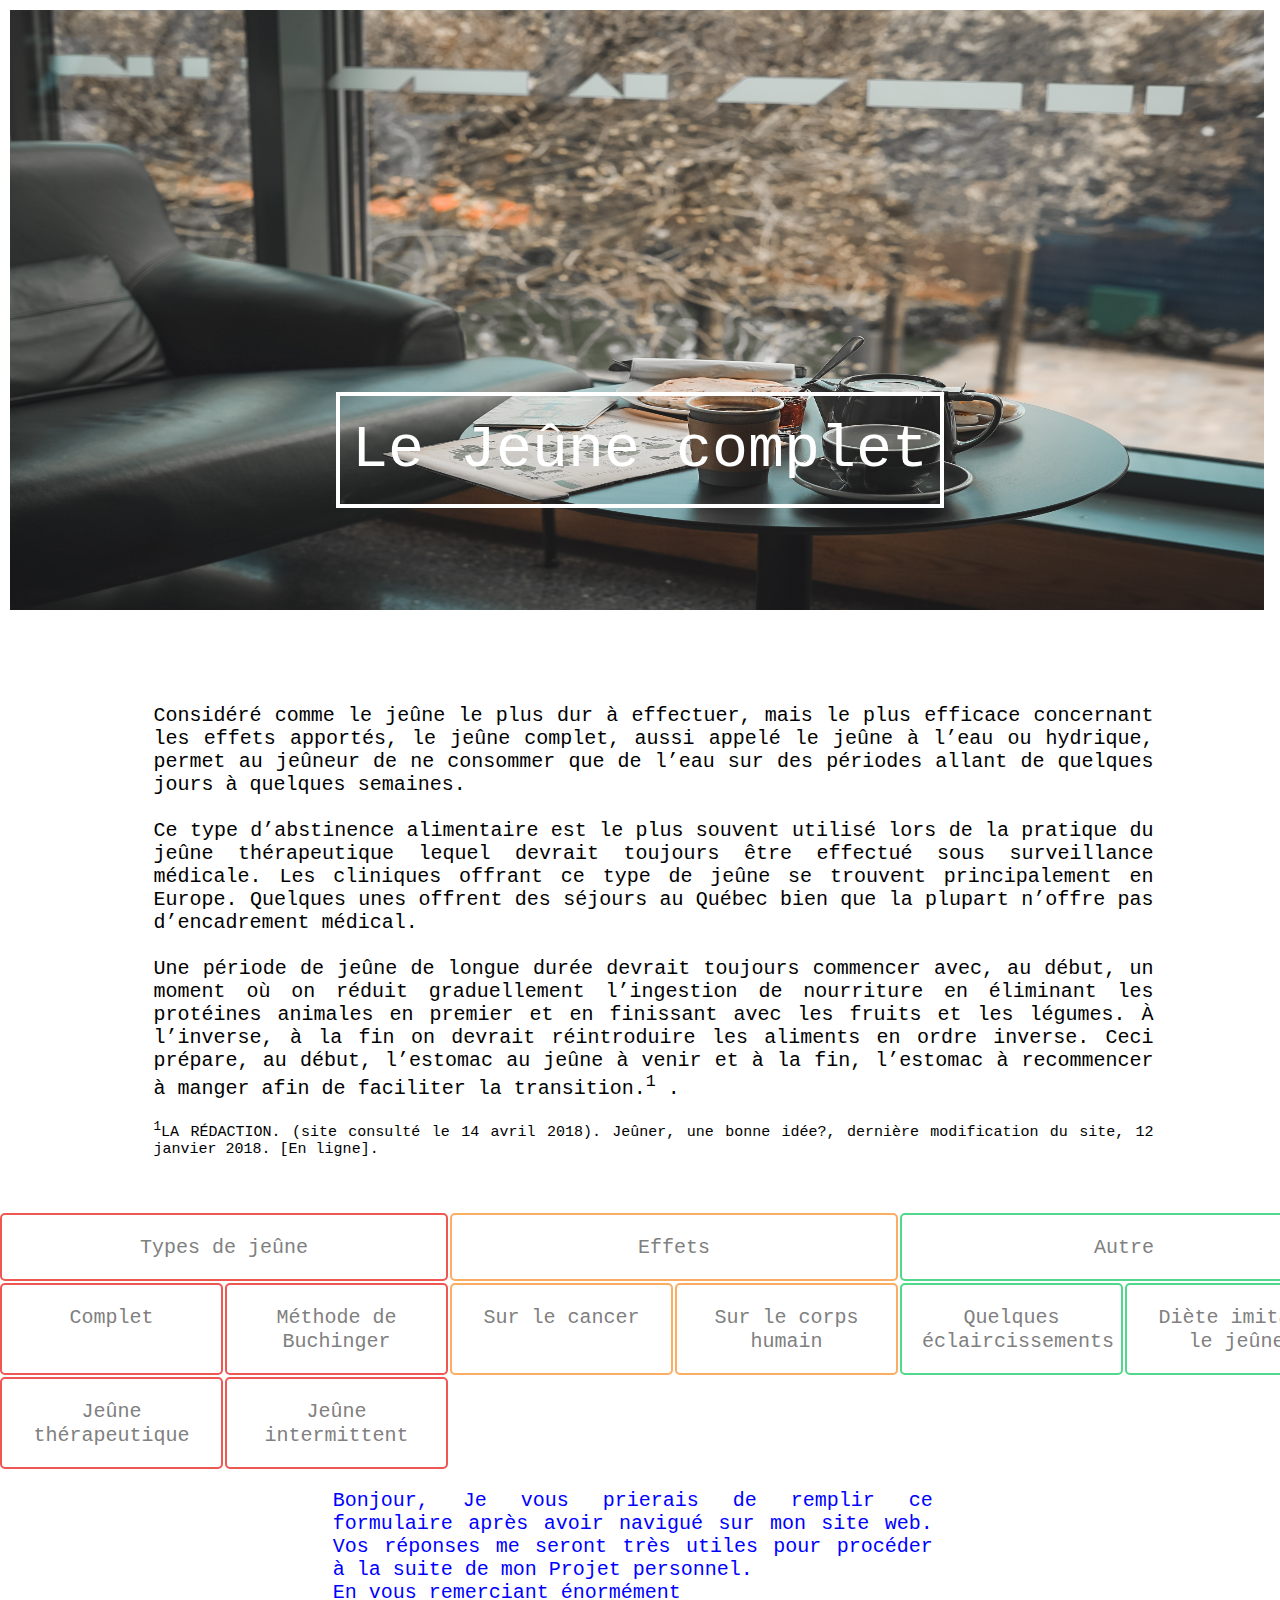
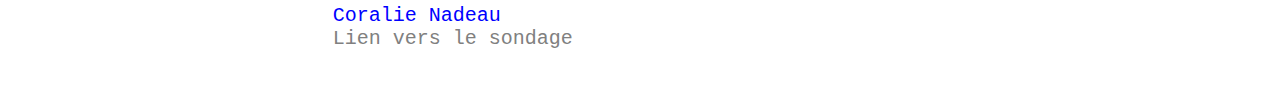
<file: 1complet.html>
<!DOCTYPE html>
<html lang="en" dir="ltr">
  <head>
    <meta charset="utf-8">
    <title>Jeûne complet</title>
    <link rel="stylesheet" href="1complet.css">
  </head>
  <body>
    <div id="img1">
      <img src="13.jpg" alt="This is an image">
      <div class="h2">Le Jeûne complet</div>
    </div>

    <div id="text">
      <p>
        Considéré comme le  jeûne le plus dur à effectuer, mais le plus efficace
        concernant les effets apportés, le jeûne complet, aussi appelé le jeûne
        à l’eau ou hydrique, permet au jeûneur de ne consommer que de l’eau sur
        des périodes allant de quelques jours à quelques semaines.<br><br>
        Ce type d’abstinence alimentaire est le plus souvent utilisé lors de la
        pratique du jeûne thérapeutique lequel devrait toujours être effectué
        sous surveillance médicale. Les cliniques offrant ce type de jeûne se
        trouvent principalement en Europe. Quelques unes offrent des séjours
        au Québec bien que la plupart n’offre pas d’encadrement médical.<br><br>
        Une période de jeûne de longue durée devrait toujours commencer avec,
        au début, un moment où on réduit graduellement l’ingestion de nourriture
        en éliminant les protéines animales en premier et en finissant avec
        les fruits et les légumes. À l’inverse, à la fin on devrait réintroduire
        les aliments en ordre inverse. Ceci prépare, au début, l’estomac au
        jeûne à venir et à la fin, l’estomac à recommencer à manger afin de
        faciliter la transition.<sup>1</sup>
        .
      </p>
      <p id="note">
        <sup>1</sup>LA RÉDACTION. (site consulté le 14 avril 2018). Jeûner, une bonne idée?, dernière modification du site, 12 janvier 2018. [En ligne].
        </p>
    </div>

    <div class="wrapper">
      <div class="box t1"><a href="#">Types de jeûne</a></div>
      <div class="box t2"><a href="#">Effets</a></div>
      <div class="box t3"><a href="#">Autre</a></div>
      <div class="box a11"><a href="1complet.html">Complet</a></div>
      <div class="box a12"><a href="2burchinger.html">Méthode de Buchinger</a></div>
      <div class="box a21"><a href="5cancer.html">Sur le cancer</a></div>
      <div class="box a22"><a href="6corps.html">Sur le corps humain</a></div>
      <div class="box a31"><a href="7eclaircissements.html">Quelques éclaircissements</a></div>
      <div class="box a32"><a href="8diete.html">Diète imitant le jeûne</a></div>
      <div class="box a13"><a href="2therapeutique.html">Jeûne thérapeutique</a></div>
      <div class="box a14"><a href="4intermittent.html">Jeûne intermittent</a></div>
    </div>

    <div id="sondage">
      <p>Bonjour,
        Je vous prierais de remplir ce formulaire après avoir navigué sur mon
        site web. Vos réponses me seront très utiles pour procéder à la suite de mon Projet personnel.
        <br>En vous remerciant énormément
        <br>Coralie Nadeau
        <br><a href="https://goo.gl/forms/xLpalSibY9UeHKh43">Lien vers le sondage</a>
      </p>
    </div>
  </body>
</html>
</file>
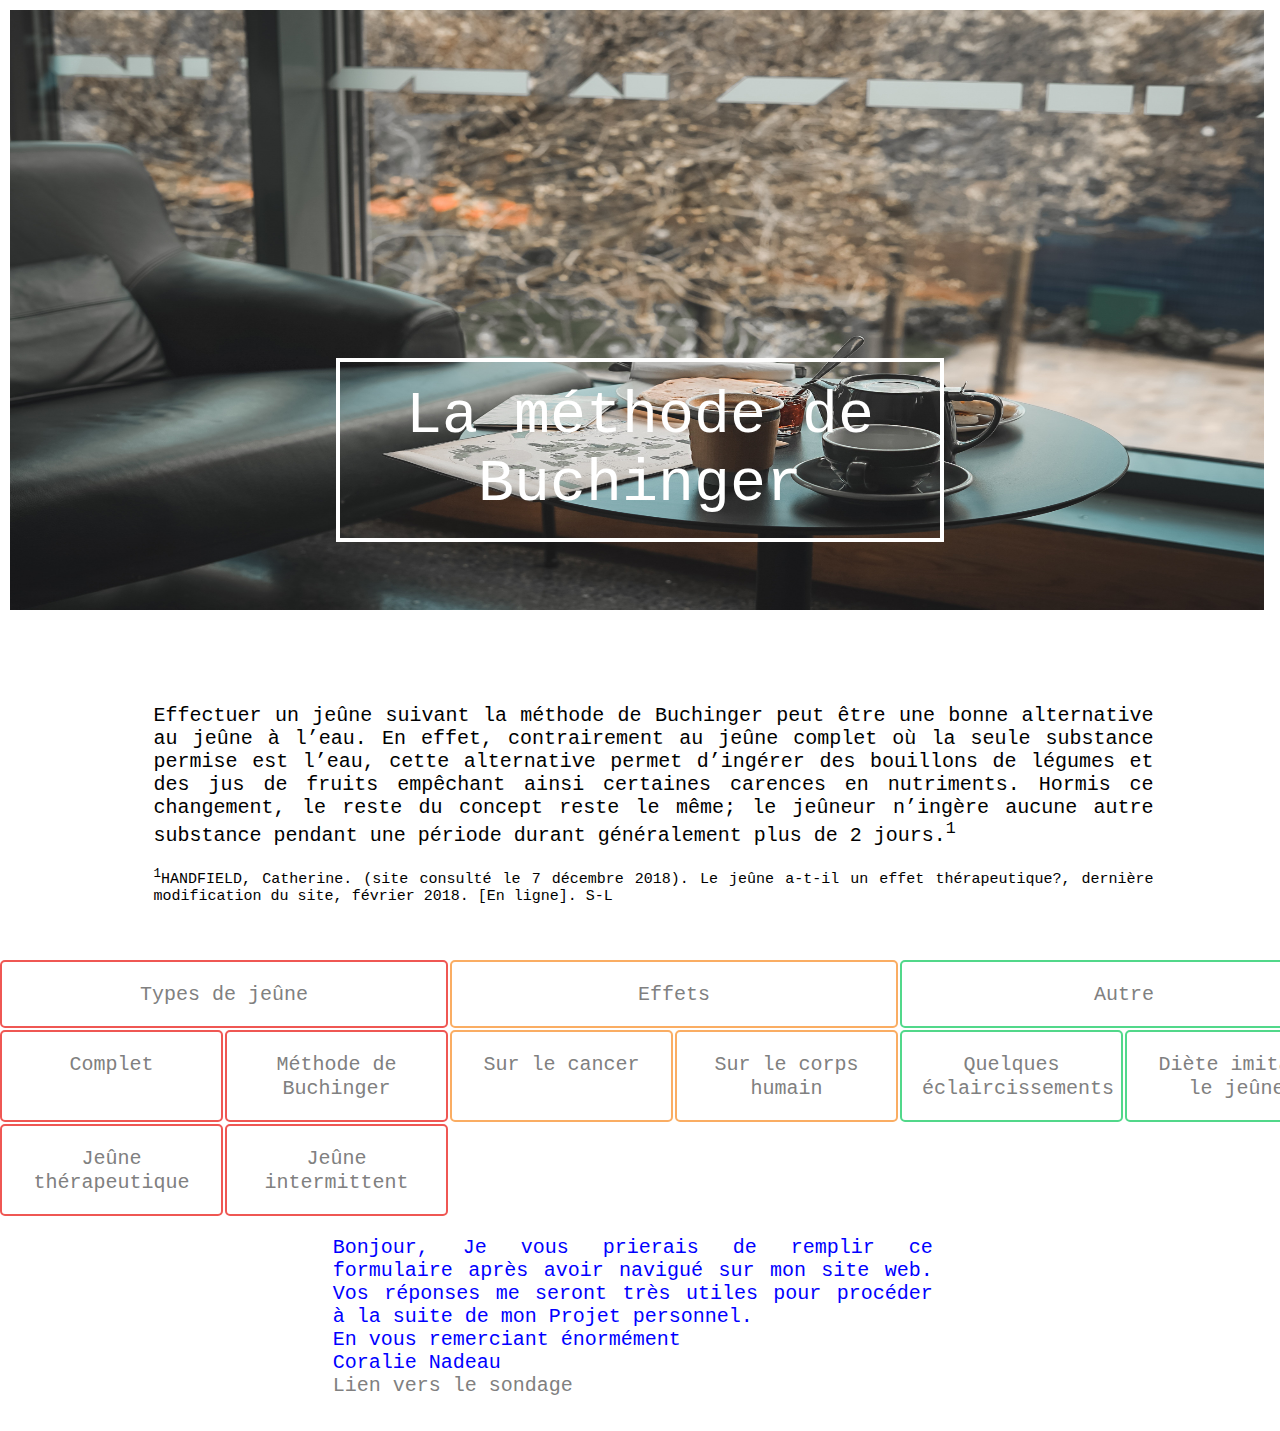
<file: 2burchinger.html>
<!DOCTYPE html>
<html lang="en" dir="ltr">
  <head>
    <meta charset="utf-8">
    <title>Méthode de Buchinger</title>
    <link rel="stylesheet" href="1complet.css">
  </head>
  <body>
    <div id="img1">
      <img src="13.jpg" alt="This is an image">
      <div class="h2">La méthode de Buchinger</div>
    </div>

    <div id="text">
      <p>
        Effectuer un jeûne suivant la méthode de Buchinger peut être une bonne
        alternative au jeûne à l’eau. En effet, contrairement au jeûne complet
        où la seule substance permise est l’eau, cette alternative permet
        d’ingérer des bouillons de légumes et des jus de fruits empêchant
        ainsi certaines carences en nutriments. Hormis ce changement, le
        reste du concept reste le même; le jeûneur n’ingère aucune autre
        substance pendant une période durant généralement plus de 2 jours.<sup>1</sup>

      </p>

      <p id="note">
        <sup>1</sup>HANDFIELD, Catherine. (site consulté le 7 décembre 2018).
        Le jeûne a-t-il un effet thérapeutique?, dernière modification du site,
        février 2018. [En ligne]. S-L

      </p>
    </div>
    </div>
    <div class="wrapper">
      <div class="box t1"><a href="#">Types de jeûne</a></div>
      <div class="box t2"><a href="#">Effets</a></div>
      <div class="box t3"><a href="#">Autre</a></div>
      <div class="box a11"><a href="1complet.html">Complet</a></div>
      <div class="box a12"><a href="2burchinger.html">Méthode de Buchinger</a></div>
      <div class="box a21"><a href="5cancer.html">Sur le cancer</a></div>
      <div class="box a22"><a href="6corps.html">Sur le corps humain</a></div>
      <div class="box a31"><a href="7eclaircissements.html">Quelques éclaircissements</a></div>
      <div class="box a32"><a href="8diete.html">Diète imitant le jeûne</a></div>
      <div class="box a13"><a href="2therapeutique.html">Jeûne thérapeutique</a></div>
      <div class="box a14"><a href="4intermittent.html">Jeûne intermittent</a></div>
    </div>
    <div id="sondage">
      <p>Bonjour,
        Je vous prierais de remplir ce formulaire après avoir navigué sur mon
        site web. Vos réponses me seront très utiles pour procéder à la suite de mon Projet personnel.
        <br>En vous remerciant énormément
        <br>Coralie Nadeau
        <br><a href="https://goo.gl/forms/xLpalSibY9UeHKh43">Lien vers le sondage</a>
      </p>
    </div>
  </body>
</html>
</file>
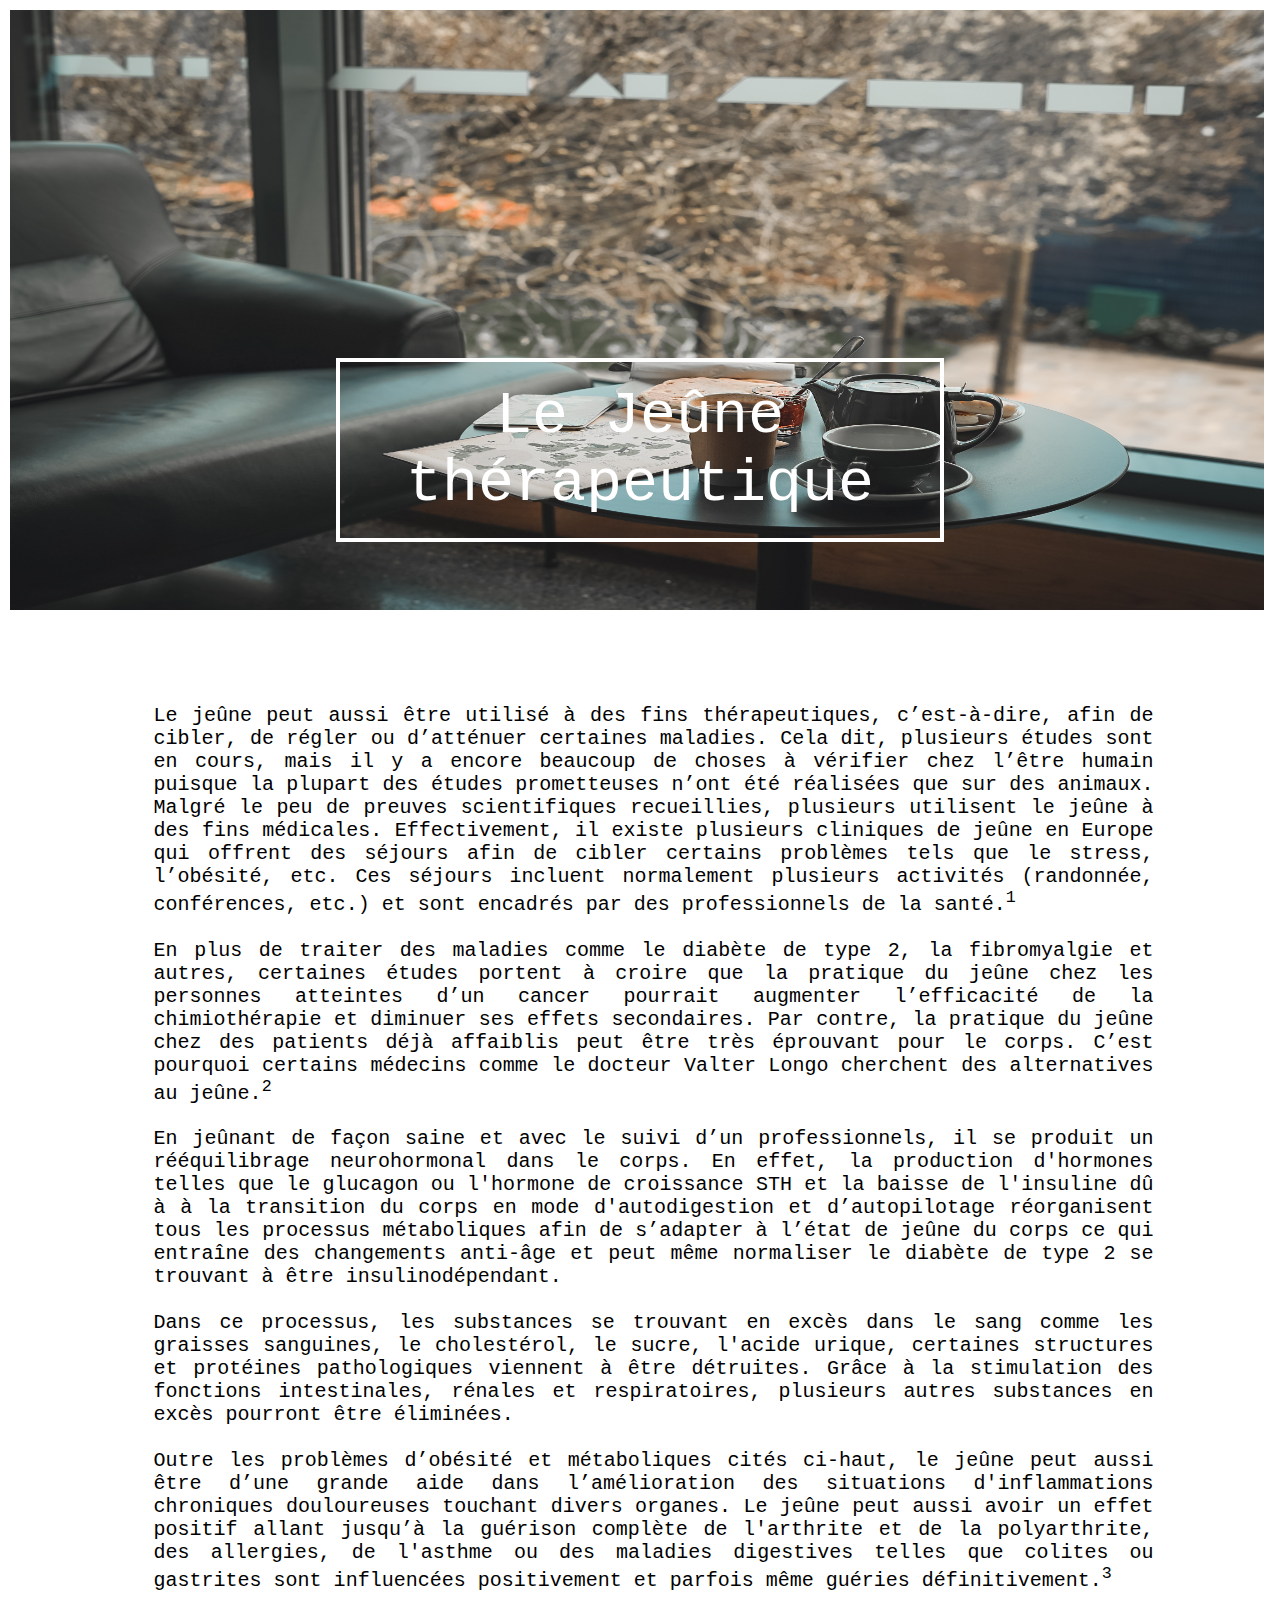
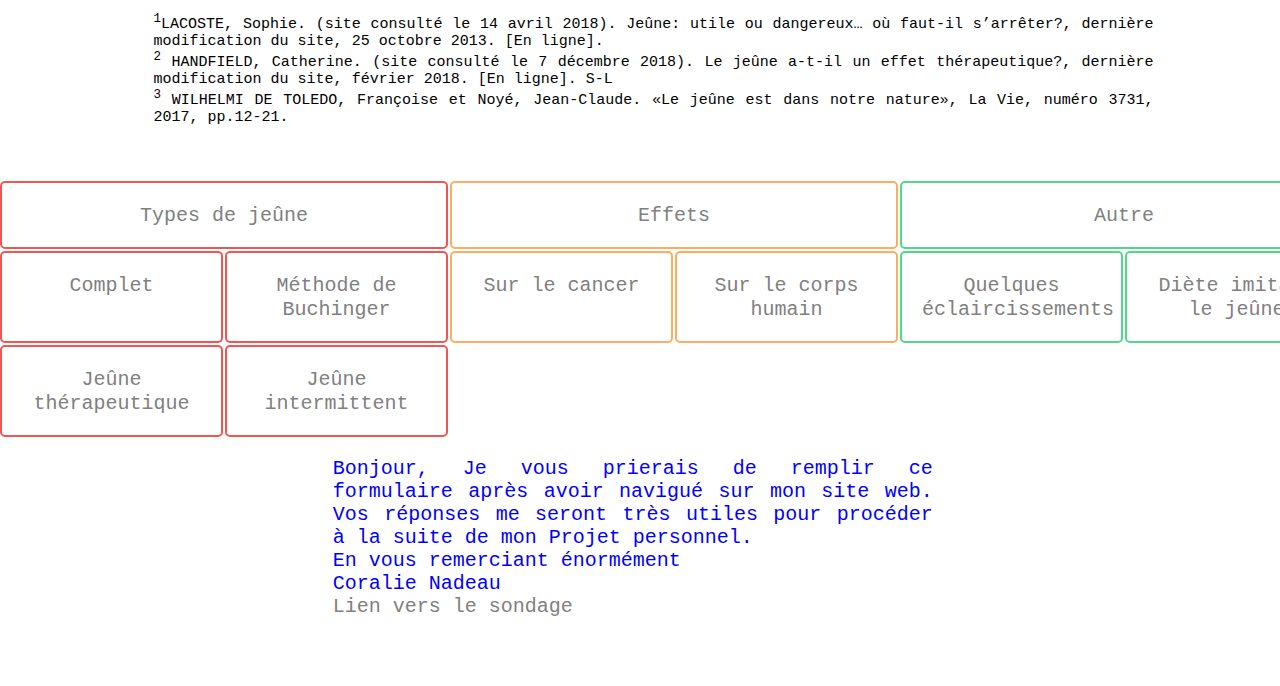
<file: 2therapeutique.html>
<!DOCTYPE html>
<html lang="en" dir="ltr">
  <head>
    <meta charset="utf-8">
    <title>Jeûne thérapeutique</title>
    <link rel="stylesheet" href="1complet.css">
  </head>
  <body>
    <div id="img1">
      <img src="13.jpg" alt="This is an image">
      <div class="h2">Le Jeûne thérapeutique</div>
    </div>

    <div id="text">
      <p>
        Le jeûne peut aussi être utilisé à des fins thérapeutiques, c’est-à-dire,
        afin de cibler, de régler ou d’atténuer certaines maladies. Cela dit,
        plusieurs études sont en cours, mais il y a encore beaucoup de choses
        à vérifier chez l’être humain puisque la plupart des études prometteuses
        n’ont été réalisées que sur des animaux. Malgré le peu de preuves
        scientifiques recueillies, plusieurs utilisent le jeûne à des fins
        médicales. Effectivement, il existe plusieurs cliniques de jeûne
        en Europe qui offrent des séjours afin de cibler certains problèmes
        tels que le stress, l’obésité, etc. Ces séjours incluent normalement
        plusieurs activités (randonnée, conférences, etc.) et sont encadrés
        par des professionnels de la santé.<sup>1</sup><br><br>

        En plus de traiter des maladies comme le diabète de type 2, la fibromyalgie et autres,
        certaines études portent à croire que la pratique du jeûne chez les personnes atteintes
        d’un cancer pourrait augmenter l’efficacité de la chimiothérapie et diminuer ses
        effets secondaires. Par contre, la pratique du jeûne chez des patients déjà
        affaiblis peut être très éprouvant pour le corps. C’est pourquoi certains
        médecins comme le docteur Valter Longo cherchent des alternatives au jeûne.<sup>2</sup><br><br>

        En jeûnant de façon saine et avec le suivi d’un professionnels, il se produit
        un rééquilibrage neurohormonal dans le corps. En effet, la production d'hormones
        telles que le glucagon ou l'hormone de croissance STH et la baisse de l'insuline
        dû à à la transition du corps en mode d'autodigestion et d’autopilotage
        réorganisent tous les processus métaboliques afin de s’adapter à l’état de
        jeûne du corps ce qui entraîne des changements anti-âge et peut même normaliser
        le diabète de type 2 se trouvant à être insulinodépendant.<br><br>

        Dans ce processus, les substances se trouvant en excès dans le sang comme
        les graisses sanguines, le cholestérol, le sucre, l'acide urique, certaines
        structures et protéines pathologiques viennent à être détruites. Grâce à la
        stimulation des fonctions intestinales, rénales et respiratoires, plusieurs
        autres substances en excès pourront être éliminées.<br><br>

        Outre les problèmes d’obésité et métaboliques cités ci-haut, le jeûne peut aussi
        être d’une grande aide dans l’amélioration des situations d'inflammations chroniques
        douloureuses touchant divers organes. Le jeûne peut aussi avoir un effet positif
        allant jusqu’à la guérison complète de l'arthrite et de la polyarthrite, des
        allergies, de l'asthme ou des maladies digestives telles que colites ou
        gastrites sont influencées positivement et parfois même guéries définitivement.<sup>3</sup>

      </p>

      <p id="note">
        <sup>1</sup>LACOSTE, Sophie. (site consulté le 14 avril 2018). Jeûne: utile ou dangereux… où faut-il s’arrêter?, dernière modification du site, 25 octobre 2013. [En ligne].
        <br><sup>2</sup> HANDFIELD, Catherine. (site consulté le 7 décembre 2018). Le jeûne a-t-il un effet thérapeutique?, dernière modification du site, février 2018. [En ligne]. S-L
        <br><sup>3</sup> WILHELMI DE TOLEDO, Françoise et Noyé, Jean-Claude. «Le jeûne est dans notre nature», La Vie, numéro 3731, 2017, pp.12-21.
      </p>
    </div>
    </div>
    <div class="wrapper">
      <div class="box t1"><a href="#">Types de jeûne</a></div>
      <div class="box t2"><a href="#">Effets</a></div>
      <div class="box t3"><a href="#">Autre</a></div>
      <div class="box a11"><a href="1complet.html">Complet</a></div>
      <div class="box a12"><a href="2burchinger.html">Méthode de Buchinger</a></div>
      <div class="box a21"><a href="5cancer.html">Sur le cancer</a></div>
      <div class="box a22"><a href="6corps.html">Sur le corps humain</a></div>
      <div class="box a31"><a href="7eclaircissements.html">Quelques éclaircissements</a></div>
      <div class="box a32"><a href="8diete.html">Diète imitant le jeûne</a></div>
      <div class="box a13"><a href="2therapeutique.html">Jeûne thérapeutique</a></div>
      <div class="box a14"><a href="4intermittent.html">Jeûne intermittent</a></div>
    </div>

    <div id="sondage">
      <p>Bonjour,
        Je vous prierais de remplir ce formulaire après avoir navigué sur mon
        site web. Vos réponses me seront très utiles pour procéder à la suite de mon Projet personnel.
        <br>En vous remerciant énormément
        <br>Coralie Nadeau
        <br><a href="https://goo.gl/forms/xLpalSibY9UeHKh43">Lien vers le sondage</a>
      </p>
    </div>
  </body>
</html>
</file>
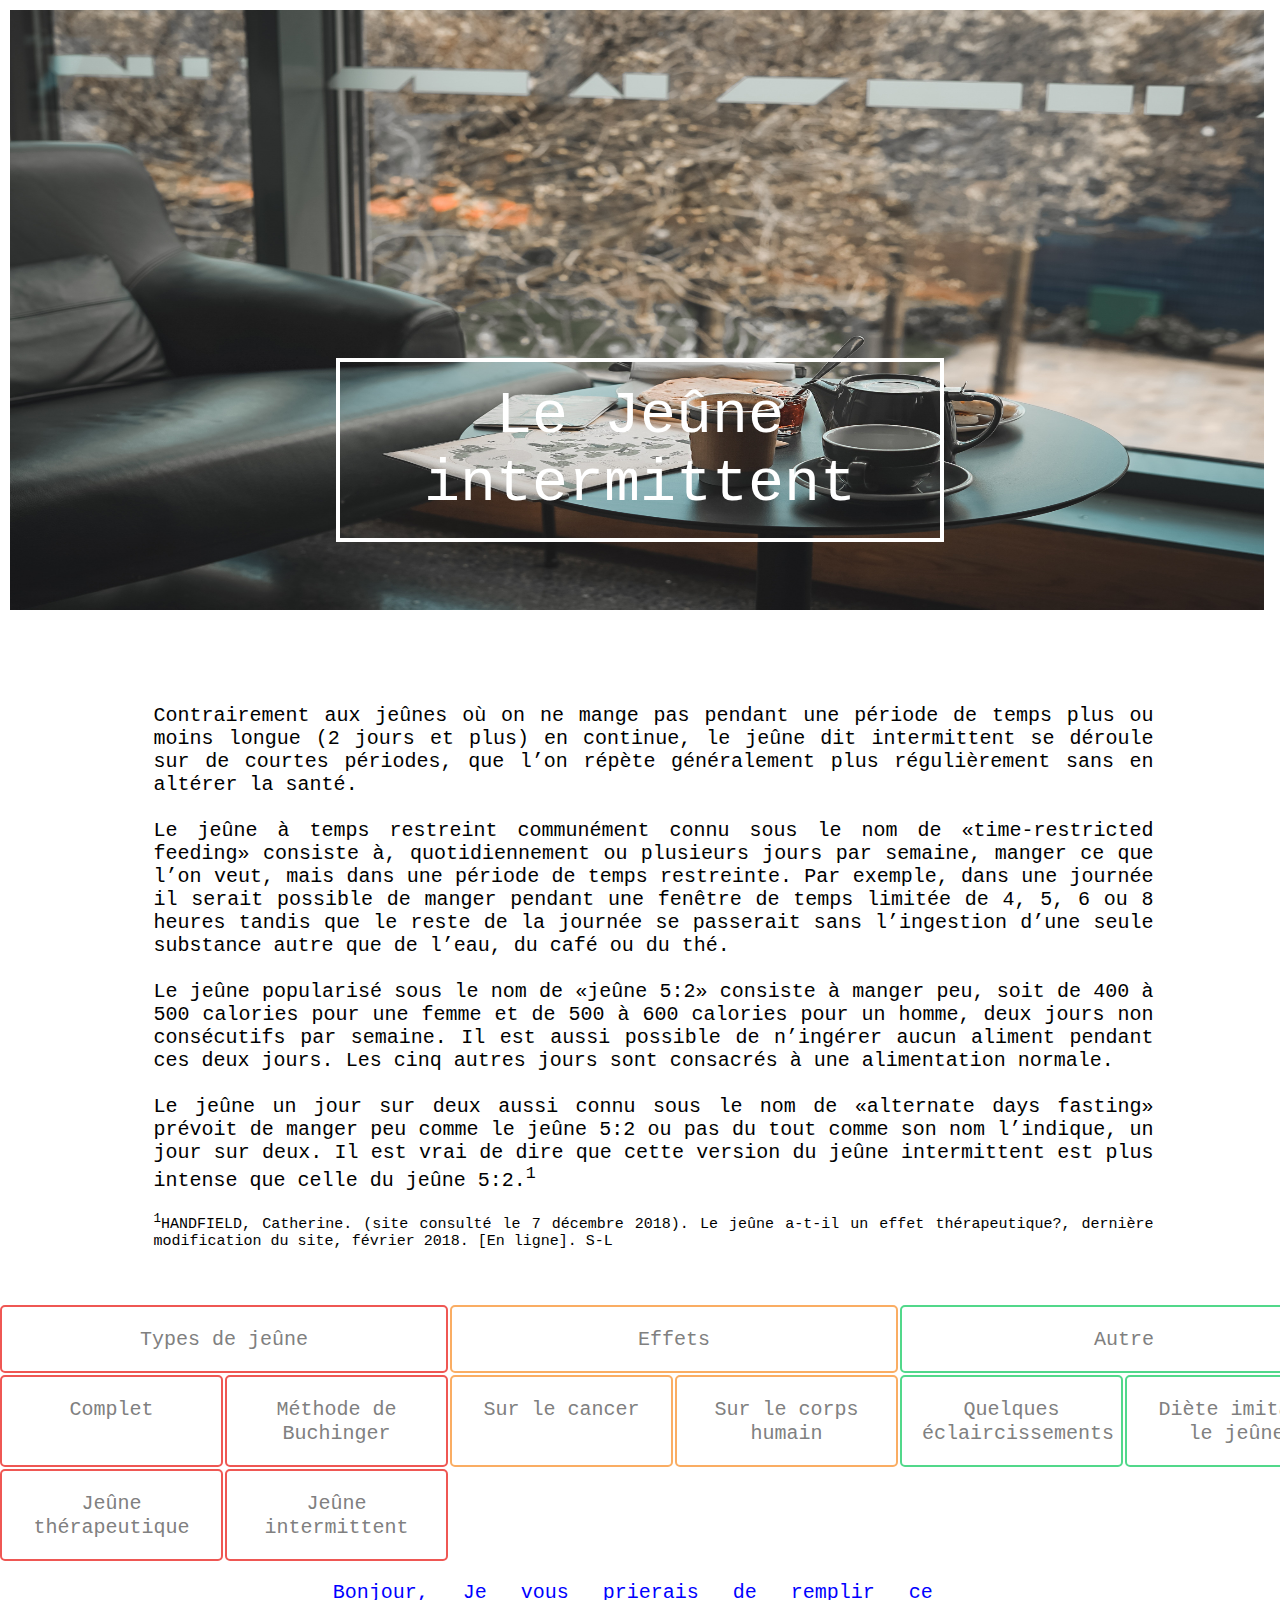
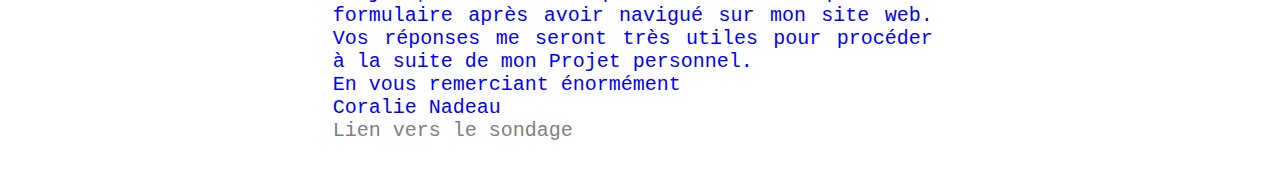
<file: 4intermittent.html>
<!DOCTYPE html>
<html lang="en" dir="ltr">
  <head>
    <meta charset="utf-8">
    <title>Jeûne intermittent</title>
    <link rel="stylesheet" href="1complet.css">
  </head>
  <body>
    <div id="img1">
      <img src="13.jpg" alt="This is an image">
      <div class="h2">Le Jeûne intermittent</div>
    </div>

    <div id="text">
      <p>
        Contrairement aux jeûnes où on ne mange pas pendant une période de temps
        plus ou moins longue (2 jours et plus) en continue, le jeûne dit intermittent
        se déroule sur de courtes périodes, que l’on répète généralement plus
        régulièrement sans en altérer la santé.<br><br>

        Le jeûne à temps restreint communément connu sous le nom de «time-restricted
        feeding» consiste à,  quotidiennement ou plusieurs jours par semaine,  manger
        ce que l’on veut, mais dans une période de temps restreinte. Par exemple, dans
        une journée il serait possible de manger pendant une fenêtre de temps limitée
        de 4, 5,  6 ou 8 heures tandis que le reste de la journée se passerait sans
        l’ingestion d’une seule substance autre que de l’eau, du café ou du thé.<br><br>

        Le jeûne popularisé sous le nom de  «jeûne 5:2» consiste à manger peu, soit de
        400 à 500 calories pour une femme et de 500 à 600 calories pour un homme, deux
        jours non consécutifs par semaine. Il est aussi possible de n’ingérer aucun
        aliment pendant ces deux jours. Les cinq autres jours sont consacrés à une
        alimentation normale.<br><br>

        Le jeûne un jour sur deux aussi connu sous le nom de «alternate days fasting»
        prévoit de manger peu comme le jeûne 5:2 ou pas du tout comme son nom l’indique,
        un jour sur deux. Il est vrai de dire que cette version du jeûne intermittent
        est plus intense que celle du jeûne 5:2.<sup>1</sup>


      </p>

      <p id="note">
        <sup>1</sup>HANDFIELD, Catherine. (site consulté le 7 décembre 2018).
         Le jeûne a-t-il un effet thérapeutique?, dernière modification du site,
          février 2018. [En ligne]. S-L
        </p>
    </div>
    </div>
    <div class="wrapper">
      <div class="box t1"><a href="#">Types de jeûne</a></div>
      <div class="box t2"><a href="#">Effets</a></div>
      <div class="box t3"><a href="#">Autre</a></div>
      <div class="box a11"><a href="1complet.html">Complet</a></div>
      <div class="box a12"><a href="2burchinger.html">Méthode de Buchinger</a></div>
      <div class="box a21"><a href="5cancer.html">Sur le cancer</a></div>
      <div class="box a22"><a href="6corps.html">Sur le corps humain</a></div>
      <div class="box a31"><a href="7eclaircissements.html">Quelques éclaircissements</a></div>
      <div class="box a32"><a href="8diete.html">Diète imitant le jeûne</a></div>
      <div class="box a13"><a href="2therapeutique.html">Jeûne thérapeutique</a></div>
      <div class="box a14"><a href="4intermittent.html">Jeûne intermittent</a></div>
    </div>

    <div id="sondage">
      <p>Bonjour,
        Je vous prierais de remplir ce formulaire après avoir navigué sur mon
        site web. Vos réponses me seront très utiles pour procéder à la suite de mon Projet personnel.
        <br>En vous remerciant énormément
        <br>Coralie Nadeau
        <br><a href="https://goo.gl/forms/xLpalSibY9UeHKh43">Lien vers le sondage</a>
      </p>
    </div>
  </body>
</html>
</file>
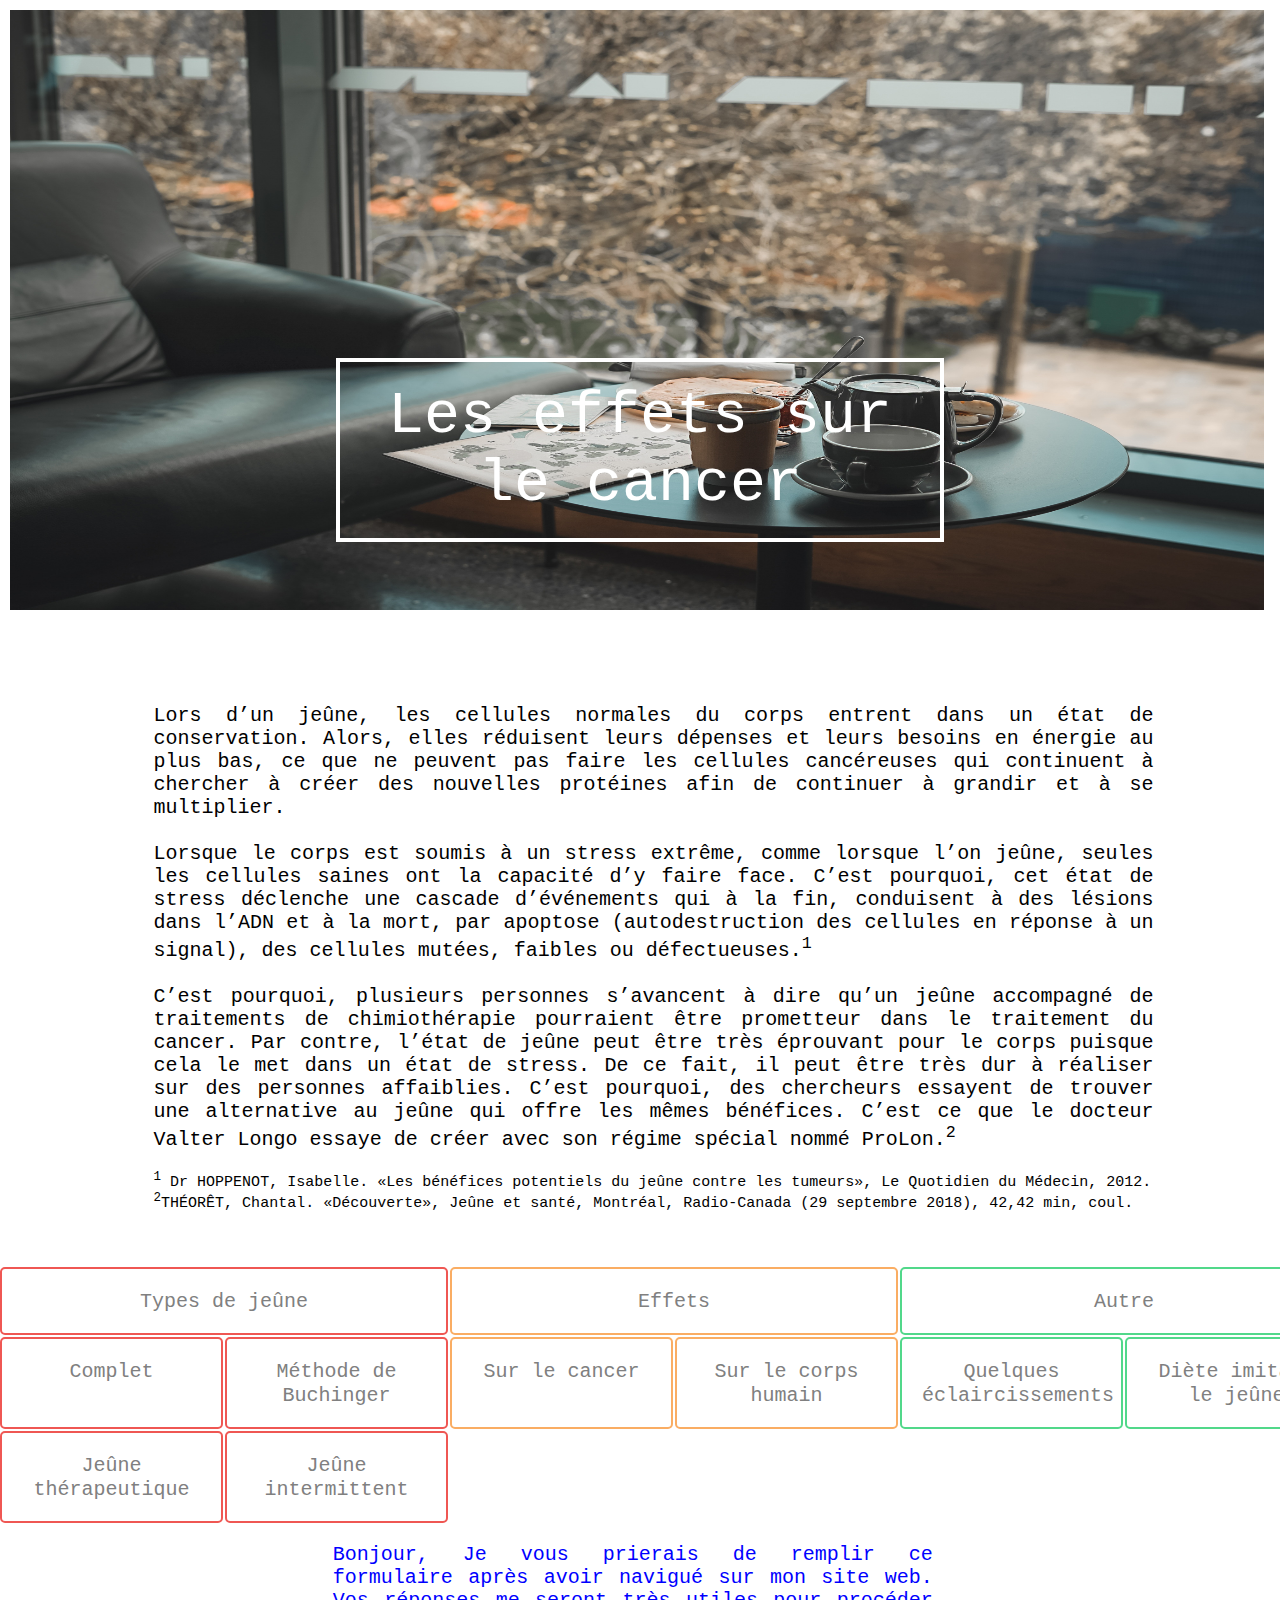
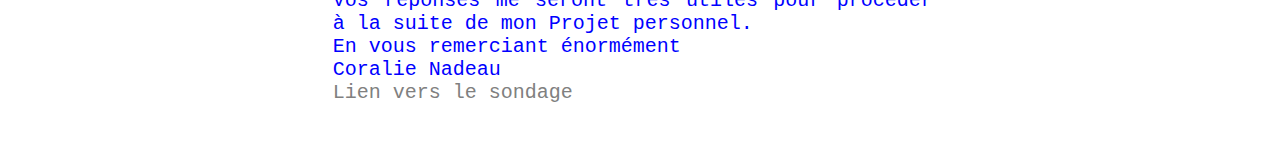
<file: 5cancer.html>
<!DOCTYPE html>
<html lang="en" dir="ltr">
  <head>
    <meta charset="utf-8">
    <title>Sur le cancer</title>
    <link rel="stylesheet" href="1complet.css">
  </head>
  <body>
    <div id="img1">
      <img src="13.jpg" alt="This is an image">
      <div class="h2">Les effets sur le cancer</div>
    </div>

    <div id="text">
      <p>
          Lors d’un jeûne, les cellules normales du corps entrent dans un état de
          conservation. Alors, elles réduisent leurs dépenses et leurs besoins en
          énergie au plus bas, ce que ne peuvent pas faire les cellules cancéreuses
          qui continuent à chercher à créer des nouvelles protéines afin de
          continuer à grandir et à se multiplier.<br><br>

          Lorsque le corps est soumis à un stress extrême, comme lorsque l’on jeûne, seules
          les cellules saines ont la capacité d’y faire face. C’est pourquoi, cet état de
          stress déclenche une cascade d’événements qui à la fin, conduisent à des lésions
          dans l’ADN et à la mort, par apoptose (autodestruction des cellules en réponse
          à un signal), des cellules mutées, faibles ou défectueuses.<sup>1</sup><br><br>

          C’est pourquoi, plusieurs personnes s’avancent à dire qu’un jeûne accompagné de
          traitements de chimiothérapie pourraient être prometteur dans le traitement du
          cancer. Par contre, l’état de jeûne peut être très éprouvant pour le corps
          puisque cela le met dans un état de stress. De ce fait, il peut être très dur
          à réaliser sur des personnes affaiblies. C’est pourquoi, des chercheurs essayent
          de trouver une alternative au jeûne qui offre les mêmes bénéfices. C’est ce
          que le docteur Valter Longo essaye de créer avec son régime spécial nommé ProLon.<sup>2</sup>

      </p>

      <p id="note">
        <sup>1</sup> Dr HOPPENOT, Isabelle. «Les bénéfices potentiels du jeûne
         contre les tumeurs», Le Quotidien du Médecin, 2012.
        <br><sup>2</sup>THÉORÊT, Chantal.  «Découverte», Jeûne et santé, Montréal,
         Radio-Canada (29 septembre 2018), 42,42 min, coul.
      </p>
    </div>
    </div>
    <div class="wrapper">
      <div class="box t1"><a href="#">Types de jeûne</a></div>
      <div class="box t2"><a href="#">Effets</a></div>
      <div class="box t3"><a href="#">Autre</a></div>
      <div class="box a11"><a href="1complet.html">Complet</a></div>
      <div class="box a12"><a href="2burchinger.html">Méthode de Buchinger</a></div>
      <div class="box a21"><a href="5cancer.html">Sur le cancer</a></div>
      <div class="box a22"><a href="6corps.html">Sur le corps humain</a></div>
      <div class="box a31"><a href="7eclaircissements.html">Quelques éclaircissements</a></div>
      <div class="box a32"><a href="8diete.html">Diète imitant le jeûne</a></div>
      <div class="box a13"><a href="2therapeutique.html">Jeûne thérapeutique</a></div>
      <div class="box a14"><a href="4intermittent.html">Jeûne intermittent</a></div>
    </div>

    <div id="sondage">
      <p>Bonjour,
        Je vous prierais de remplir ce formulaire après avoir navigué sur mon
        site web. Vos réponses me seront très utiles pour procéder à la suite de mon Projet personnel.
        <br>En vous remerciant énormément
        <br>Coralie Nadeau
        <br><a href="https://goo.gl/forms/xLpalSibY9UeHKh43">Lien vers le sondage</a>
      </p>
    </div>
  </body>
</html>
</file>
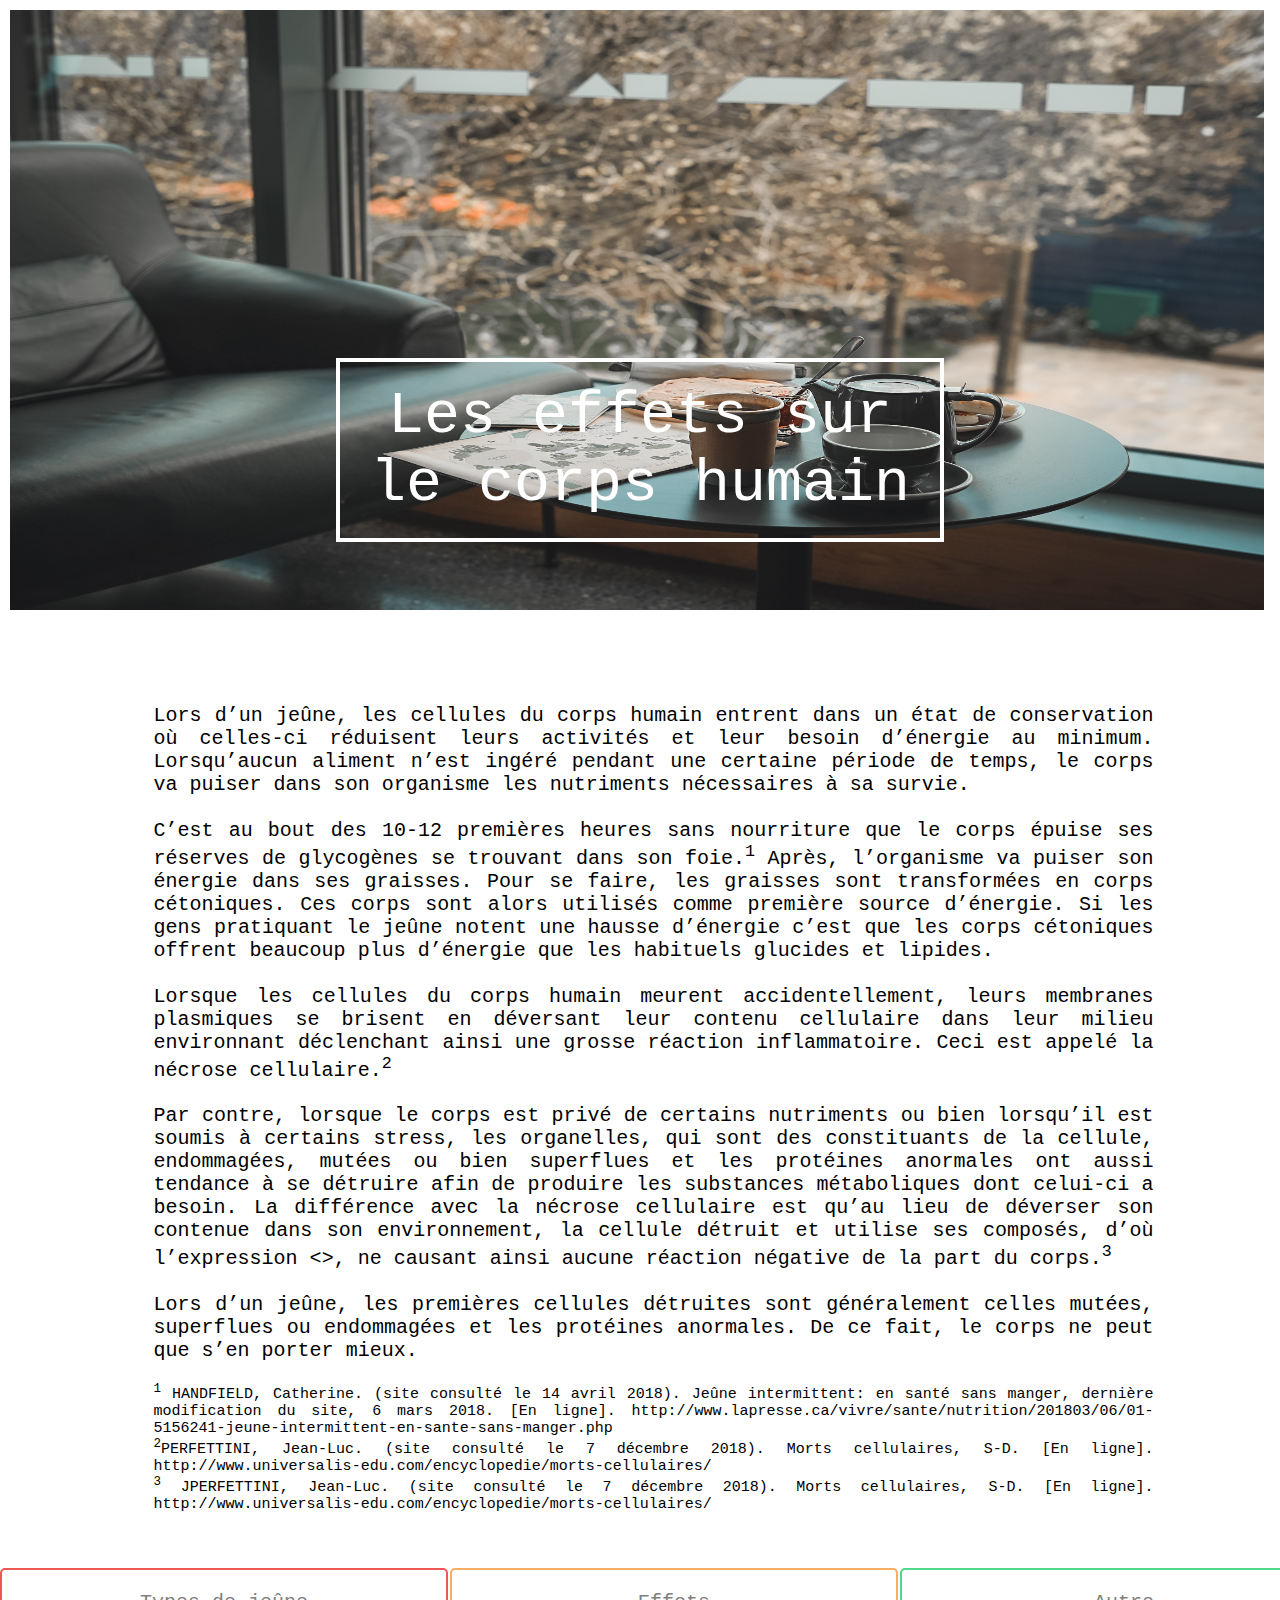
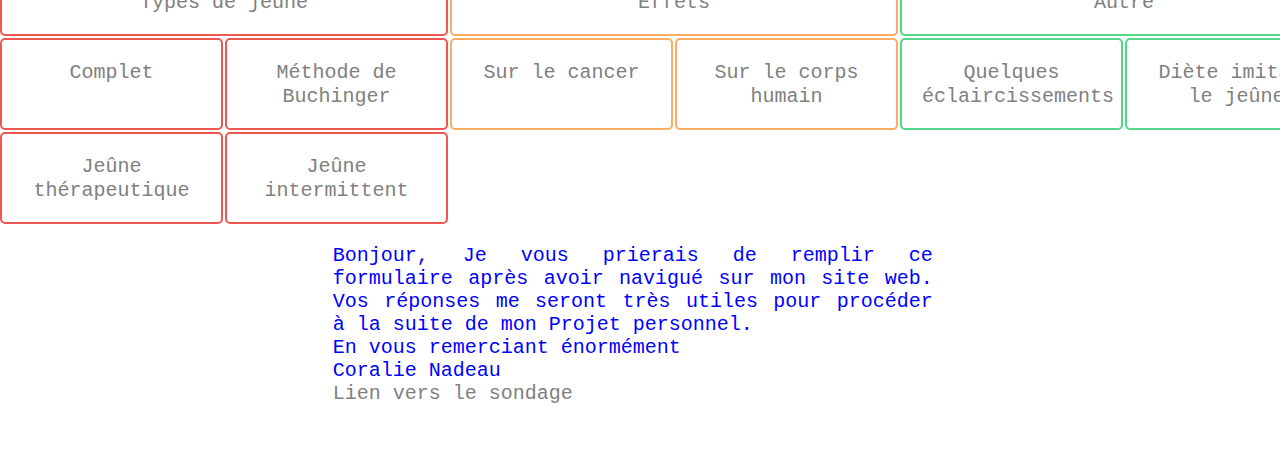
<file: 6corps.html>
<!DOCTYPE html>
<html lang="en" dir="ltr">
  <head>
    <meta charset="utf-8">
    <title>Sur le corps humain</title>
    <link rel="stylesheet" href="1complet.css">
  </head>
  <body>
    <div id="img1">
      <img src="13.jpg" alt="This is an image">
      <div class="h2">Les effets sur le corps humain</div>
    </div>

    <div id="text">
      <p>
        Lors d’un jeûne, les cellules du corps humain entrent dans un état de
        conservation où celles-ci réduisent leurs activités et leur besoin d’énergie
        au minimum. Lorsqu’aucun aliment n’est ingéré pendant une certaine période
        de temps, le corps va puiser dans son organisme les nutriments nécessaires
        à sa survie.<br><br>

        C’est au bout des 10-12 premières heures sans nourriture que le corps épuise ses
        réserves de glycogènes se trouvant dans son foie.<sup>1</sup> Après, l’organisme va puiser
        son énergie dans ses graisses. Pour se faire, les graisses sont transformées
        en corps cétoniques. Ces corps sont alors utilisés comme première source d’énergie.
        Si les gens pratiquant le jeûne notent une hausse d’énergie c’est que les corps
        cétoniques offrent beaucoup plus d’énergie que les habituels glucides et lipides.<br><br>

        Lorsque les cellules du corps humain meurent accidentellement, leurs membranes
        plasmiques se brisent en déversant leur contenu cellulaire dans leur milieu
        environnant déclenchant ainsi une grosse réaction inflammatoire. Ceci est
        appelé la nécrose cellulaire.<sup>2</sup><br><br>

        Par contre, lorsque le corps est privé de certains nutriments ou bien lorsqu’il
        est soumis à certains stress, les organelles, qui sont des constituants de la
        cellule, endommagées, mutées ou bien superflues et les protéines anormales
        ont aussi tendance à se détruire afin de produire les substances métaboliques
        dont celui-ci a besoin. La différence avec la nécrose cellulaire est qu’au
        lieu de déverser son contenue dans son environnement, la cellule détruit
        et utilise ses composés, d’où l’expression <<auto-cannibalisme cellulaire>>,
        ne causant ainsi aucune réaction négative de la part du corps.<sup>3</sup><br><br>

        Lors d’un jeûne, les premières cellules détruites sont généralement celles
        mutées, superflues ou endommagées et les protéines anormales. De ce fait,
        le corps ne peut que s’en porter mieux.


      </p>

      <p id="note">
        <sup>1</sup>  HANDFIELD, Catherine. (site consulté le 14 avril 2018).
        Jeûne intermittent: en santé sans manger, dernière modification du site,
        6 mars 2018. [En ligne].
        http://www.lapresse.ca/vivre/sante/nutrition/201803/06/01-5156241-jeune-intermittent-en-sante-sans-manger.php
        <br><sup>2</sup>PERFETTINI, Jean-Luc. (site consulté le 7 décembre 2018).
        Morts cellulaires, S-D. [En ligne]. http://www.universalis-edu.com/encyclopedie/morts-cellulaires/
        <br><sup>3</sup> JPERFETTINI, Jean-Luc. (site consulté le 7 décembre 2018).
        Morts cellulaires, S-D. [En ligne]. http://www.universalis-edu.com/encyclopedie/morts-cellulaires/
      </p>

    </div>
    </div>
    <div class="wrapper">
      <div class="box t1"><a href="#">Types de jeûne</a></div>
      <div class="box t2"><a href="#">Effets</a></div>
      <div class="box t3"><a href="#">Autre</a></div>
      <div class="box a11"><a href="1complet.html">Complet</a></div>
      <div class="box a12"><a href="2burchinger.html">Méthode de Buchinger</a></div>
      <div class="box a21"><a href="5cancer.html">Sur le cancer</a></div>
      <div class="box a22"><a href="6corps.html">Sur le corps humain</a></div>
      <div class="box a31"><a href="7eclaircissements.html">Quelques éclaircissements</a></div>
      <div class="box a32"><a href="8diete.html">Diète imitant le jeûne</a></div>
      <div class="box a13"><a href="2therapeutique.html">Jeûne thérapeutique</a></div>
      <div class="box a14"><a href="4intermittent.html">Jeûne intermittent</a></div>
    </div>

    <div id="sondage">
      <p>Bonjour,
        Je vous prierais de remplir ce formulaire après avoir navigué sur mon
        site web. Vos réponses me seront très utiles pour procéder à la suite de mon Projet personnel.
        <br>En vous remerciant énormément
        <br>Coralie Nadeau
        <br><a href="https://goo.gl/forms/xLpalSibY9UeHKh43">Lien vers le sondage</a>
      </p>
    </div>
  </body>
</html>
</file>
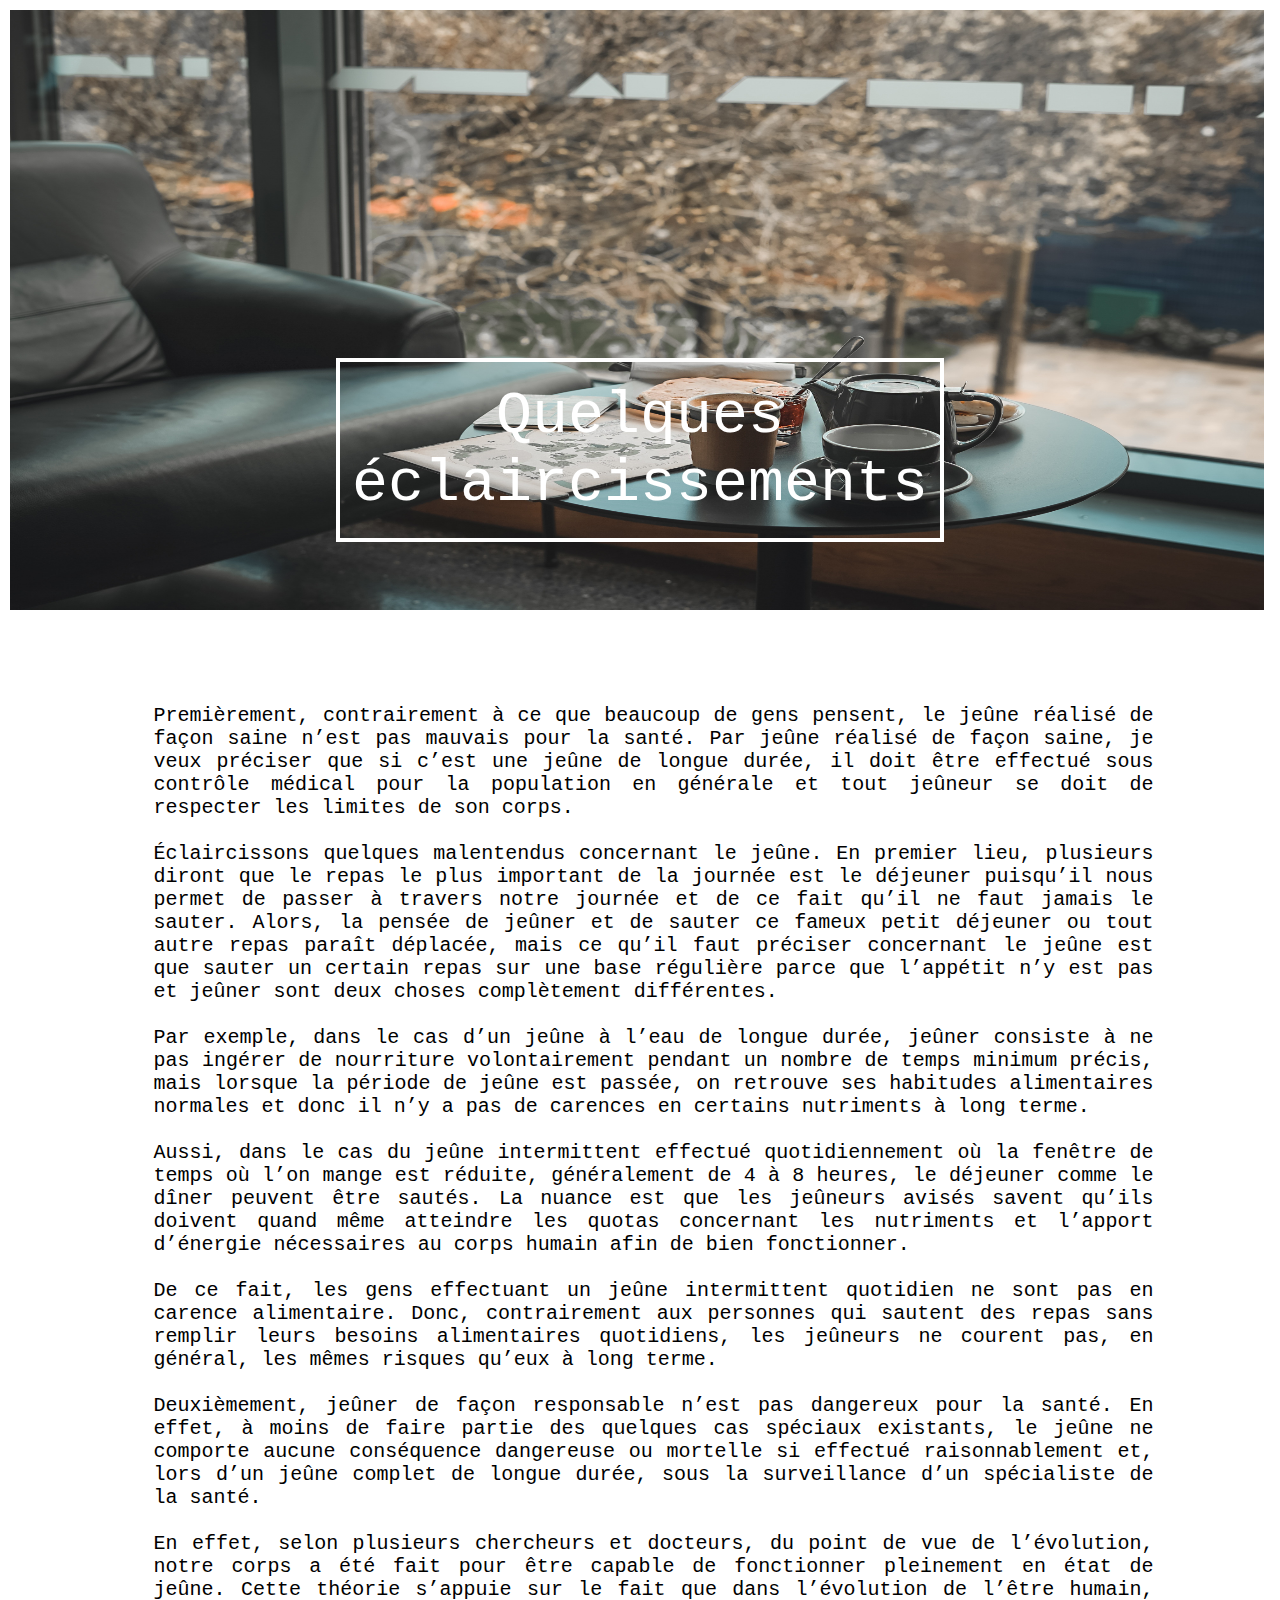
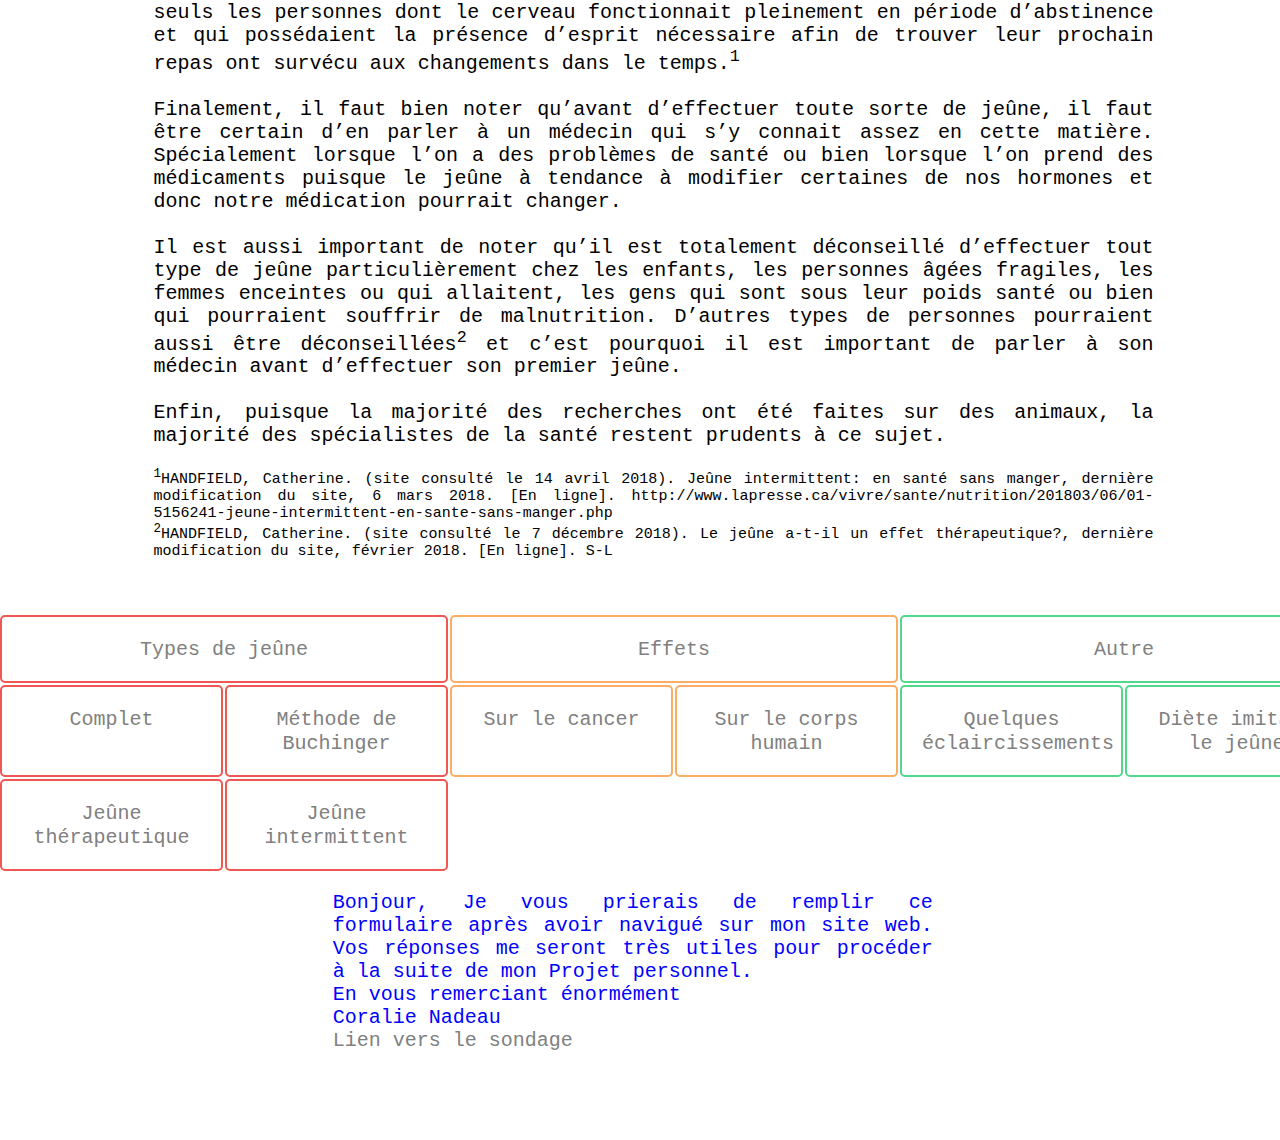
<file: 7eclaircissements.html>
<!DOCTYPE html>
<html lang="en" dir="ltr">
  <head>
    <meta charset="utf-8">
    <title>Quelques éclaircissements</title>
    <link rel="stylesheet" href="1complet.css">
  </head>
  <body>
    <div id="img1">
      <img src="13.jpg" alt="This is an image">
      <div class="h2">Quelques éclaircissements</div>
    </div>

    <div id="text">
      <p>
          Premièrement, contrairement à ce que beaucoup de gens pensent, le jeûne
          réalisé de façon saine n’est pas mauvais pour la santé. Par jeûne réalisé
          de façon saine, je veux préciser que si c’est une jeûne de longue durée,
          il doit être effectué sous contrôle médical pour la population en générale
          et tout jeûneur se doit de respecter les limites de son corps.<br><br>

          Éclaircissons quelques malentendus concernant le jeûne. En premier lieu, plusieurs
          diront que le repas le plus important de la journée est le déjeuner puisqu’il nous
          permet de passer à travers notre journée et de ce fait qu’il ne faut jamais le sauter.
          Alors, la pensée de jeûner et de sauter ce fameux petit déjeuner ou tout autre repas
          paraît déplacée, mais ce qu’il faut préciser concernant le jeûne est que sauter
          un certain repas sur une base régulière parce que l’appétit n’y est pas et
          jeûner sont deux choses complètement différentes.<br><br>

          Par exemple, dans le cas d’un jeûne à l’eau de longue durée, jeûner consiste
          à ne pas ingérer de nourriture volontairement pendant un nombre de temps minimum
          précis, mais lorsque la période de jeûne est passée, on retrouve ses habitudes
          alimentaires normales et donc il n’y a pas de carences en certains nutriments
          à long terme.<br><br>

          Aussi, dans le cas du jeûne intermittent effectué quotidiennement où la fenêtre
          de temps où l’on mange est réduite, généralement de 4 à 8 heures, le déjeuner
          comme le dîner peuvent être sautés. La nuance est que les jeûneurs avisés savent
          qu’ils doivent quand même atteindre les quotas concernant les nutriments et
          l’apport d’énergie nécessaires au corps humain afin de bien fonctionner.<br><br>

          De ce fait, les gens effectuant un jeûne intermittent quotidien ne sont pas en
          carence alimentaire. Donc, contrairement aux personnes qui sautent des repas
          sans remplir leurs besoins alimentaires quotidiens, les jeûneurs ne courent
          pas, en général, les mêmes risques qu’eux à long terme.<br><br>

          Deuxièmement, jeûner de façon responsable n’est pas dangereux pour la santé.
          En effet, à moins de faire partie des quelques cas spéciaux existants, le jeûne
          ne comporte aucune conséquence dangereuse ou mortelle si effectué raisonnablement
          et, lors d’un jeûne complet de longue durée, sous la surveillance d’un spécialiste
          de la santé.<br><br>

          En effet, selon plusieurs chercheurs et docteurs, du point de vue de l’évolution,
          notre corps a été fait pour être capable de fonctionner pleinement en état de jeûne.
          Cette théorie s’appuie sur le fait que dans l’évolution de l’être humain, seuls
          les personnes dont le cerveau fonctionnait pleinement en période d’abstinence
          et qui possédaient la présence d’esprit nécessaire afin de trouver leur prochain
          repas ont survécu aux changements dans le temps.<sup>1</sup><br><br>

          Finalement, il faut bien noter qu’avant d’effectuer toute sorte de jeûne, il faut
          être certain d’en parler à un médecin qui s’y connait assez en cette matière.
          Spécialement lorsque l’on a des problèmes de santé ou bien lorsque l’on prend
          des médicaments puisque le jeûne à tendance à modifier certaines de nos hormones
          et donc notre médication pourrait changer.<br><br>

          Il est aussi important de noter qu’il est totalement déconseillé d’effectuer tout
          type de jeûne particulièrement chez les enfants, les personnes âgées fragiles,
          les femmes enceintes ou qui allaitent, les gens qui sont sous leur poids santé
          ou bien qui pourraient souffrir de malnutrition. D’autres types de personnes
          pourraient aussi être déconseillées<sup>2</sup> et c’est pourquoi il est important de parler
          à son médecin avant d’effectuer son premier jeûne.<br><br>

          Enfin, puisque la majorité des recherches ont été faites sur des animaux, la
          majorité des spécialistes de la santé restent prudents à ce sujet.


      </p>

      <p id="note">
        <sup>1</sup>HANDFIELD, Catherine. (site consulté le 14 avril 2018). Jeûne
         intermittent: en santé sans manger, dernière modification du site, 6 mars
         2018. [En ligne]. http://www.lapresse.ca/vivre/sante/nutrition/201803/06/01-5156241-jeune-intermittent-en-sante-sans-manger.php
        <br><sup>2</sup>HANDFIELD, Catherine. (site consulté le 7 décembre 2018). Le
         jeûne a-t-il un effet thérapeutique?, dernière modification du site, février
         2018. [En ligne]. S-L

      </p>
    </div>
    </div>
    <div class="wrapper">
      <div class="box t1"><a href="#">Types de jeûne</a></div>
      <div class="box t2"><a href="#">Effets</a></div>
      <div class="box t3"><a href="#">Autre</a></div>
      <div class="box a11"><a href="1complet.html">Complet</a></div>
      <div class="box a12"><a href="2burchinger.html">Méthode de Buchinger</a></div>
      <div class="box a21"><a href="5cancer.html">Sur le cancer</a></div>
      <div class="box a22"><a href="6corps.html">Sur le corps humain</a></div>
      <div class="box a31"><a href="7eclaircissements.html">Quelques éclaircissements</a></div>
      <div class="box a32"><a href="8diete.html">Diète imitant le jeûne</a></div>
      <div class="box a13"><a href="2therapeutique.html">Jeûne thérapeutique</a></div>
      <div class="box a14"><a href="4intermittent.html">Jeûne intermittent</a></div>
    </div>

    <div id="sondage">
      <p>Bonjour,
        Je vous prierais de remplir ce formulaire après avoir navigué sur mon
        site web. Vos réponses me seront très utiles pour procéder à la suite de mon Projet personnel.
        <br>En vous remerciant énormément
        <br>Coralie Nadeau
        <br><a href="https://goo.gl/forms/xLpalSibY9UeHKh43">Lien vers le sondage</a>
      </p>
    </div>
  </body>
</html>
</file>
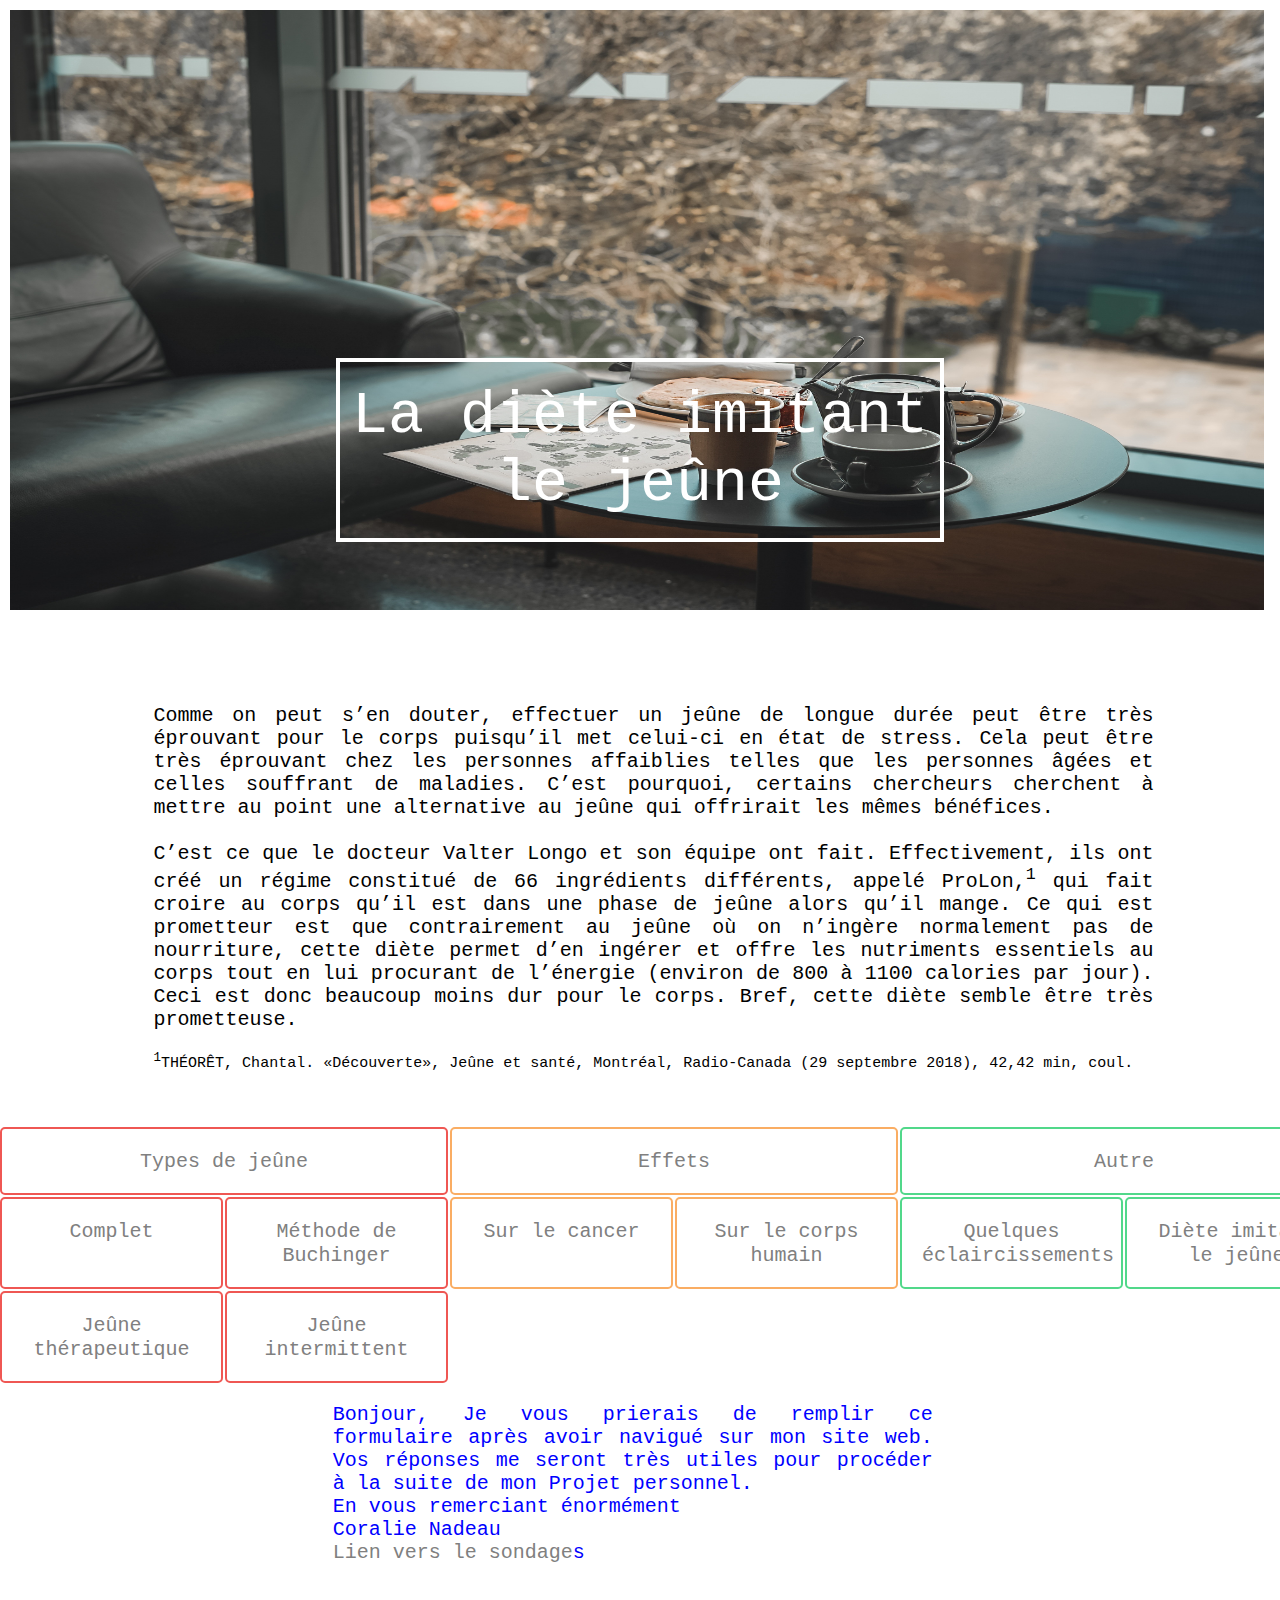
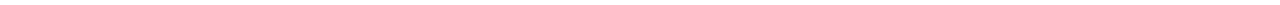
<file: 8diete.html>
<!DOCTYPE html>
<html lang="en" dir="ltr">
  <head>
    <meta charset="utf-8">
    <title>Diète imitant le jeûne</title>
    <link rel="stylesheet" href="1complet.css">
  </head>
  <body>
    <div id="img1">
      <img src="13.jpg" alt="This is an image">
      <div class="h2">La diète imitant le jeûne</div>
    </div>

    <div id="text">
      <p>
          Comme on peut s’en douter, effectuer un jeûne de longue durée peut être
          très éprouvant pour le corps puisqu’il met celui-ci en état de stress.
          Cela peut être très éprouvant chez les personnes affaiblies telles que
          les personnes âgées et celles souffrant de maladies. C’est pourquoi,
          certains chercheurs cherchent à mettre au point une alternative au
          jeûne qui offrirait les mêmes bénéfices.<br><br>

          C’est ce que le docteur Valter Longo et son équipe ont fait. Effectivement,
          ils ont créé un régime constitué de 66 ingrédients différents, appelé ProLon,<sup>1</sup>
          qui fait croire au corps qu’il est dans une phase de jeûne alors qu’il mange.
          Ce qui est prometteur est que contrairement au jeûne où on n’ingère normalement
          pas de nourriture, cette diète permet d’en ingérer et offre les nutriments essentiels
          au corps tout en lui procurant de l’énergie (environ de 800 à 1100 calories par jour).
          Ceci est donc beaucoup moins dur pour le corps. Bref, cette diète semble être très prometteuse.



      </p>

      <p id="note">
        <sup>1</sup>THÉORÊT, Chantal.  «Découverte», Jeûne et santé, Montréal,
         Radio-Canada (29 septembre 2018), 42,42 min, coul.
      </p>
    </div>
    </div>
    <div class="wrapper">
      <div class="box t1"><a href="#">Types de jeûne</a></div>
      <div class="box t2"><a href="#">Effets</a></div>
      <div class="box t3"><a href="#">Autre</a></div>
      <div class="box a11"><a href="1complet.html">Complet</a></div>
      <div class="box a12"><a href="2burchinger.html">Méthode de Buchinger</a></div>
      <div class="box a21"><a href="5cancer.html">Sur le cancer</a></div>
      <div class="box a22"><a href="6corps.html">Sur le corps humain</a></div>
      <div class="box a31"><a href="7eclaircissements.html">Quelques éclaircissements</a></div>
      <div class="box a32"><a href="8diete.html">Diète imitant le jeûne</a></div>
      <div class="box a13"><a href="2therapeutique.html">Jeûne thérapeutique</a></div>
      <div class="box a14"><a href="4intermittent.html">Jeûne intermittent</a></div>
    </div>
    <div id="sondage">
      <p>Bonjour,
        Je vous prierais de remplir ce formulaire après avoir navigué sur mon
        site web. Vos réponses me seront très utiles pour procéder à la suite de mon Projet personnel.
        <br>En vous remerciant énormément
        <br>Coralie Nadeau
        <br><a href="https://goo.gl/forms/xLpalSibY9UeHKh43">Lien vers le sondage</a>s
      </p>
    </div>
  </body>
</html>
</file>
<file: 1complet.css>
img{
  width: 98%;
  height: 600px;
  border: 10px solid white;
}

body
{
  margin: 0px;
}

.h2
{
  position: absolute;
  top: 50%;
  left: 50%;
  transform: translate(-50%, -50%);
  border: 4px solid white;
  width: 600px;
  margin-inline-start: auto;
  margin-inline-end: auto;
  padding-top: 20px;
  padding-bottom: 20px;
  font-size: 60px;
  font-family: monospace, sans-serif;
  text-align: center;
  color: white;
}

#big
{
  margin-left: 10px;
  margin-right: 10px;
}

.wrapper
{
    display: grid;
    grid-gap: 2px;
        grid-template-columns: 223px 223px 223px 223px 223px 223px;
        background-color: #fff;
        color: #444;
}

.box
{
       background-color: white;
       color: #fff;
       border-radius: 5px;
       padding: 20px;
       font-size: 20px;
       text-align: center;
}

.t1
{
  grid-column: 1 / 3;
  grid-row: 1;
  border: 2px solid #EF5753;
}

.t2
{
  grid-column: 3 / 5;
  grid-row: 1;
  border: 2px solid #FAAD63;
}

.t3
{
  grid-column: 5 / 7;
  grid-row: 1;
  border: 2px solid #51D88A;
}

.a11
{
    border: 2px solid #EF5753;
}

.a12
{
    border: 2px solid #EF5753;
}

.a13
{
    border: 2px solid #EF5753;
}

.a14
{
    border: 2px solid #EF5753;
}

.a21
{
    border: 2px solid #FAAD63;
}

.a22
{
    border: 2px solid #FAAD63;
}

.a31
{
    border: 2px solid #51D88A;
}

.a32
{
    border: 2px solid #51D88A;
}

a
{
  color: black;
  font-size: 20px;
  font-family: monospace, sans-serif;
  text-decoration: none;
}

#text
{
  padding: 60px 0px 40px 0px;
  color: black;
  width: 1000px;
  left: 12%;
  font-family: monospace, sans-serif;
  font-size: 20px;
  text-align: justify;
  position: relative;
}

h1
{
  text-align: center;
  font-family: monospace, sans-serif;
  font-size: 60px;
}

#note
{
  font-size: 15px;
  font-family: monospace, sans-serif;
}

#sondage
{
  font-family: monospace, sans-serif;
  font-size: 20px;
  text-align: justify;
  left: 26%;
  position: relative;
  width: 600px;
  color: blue;
}

a
{
  color: gray;
  font-size: 20px;
  font-family: monospace, sans-serif;
}
</file>
